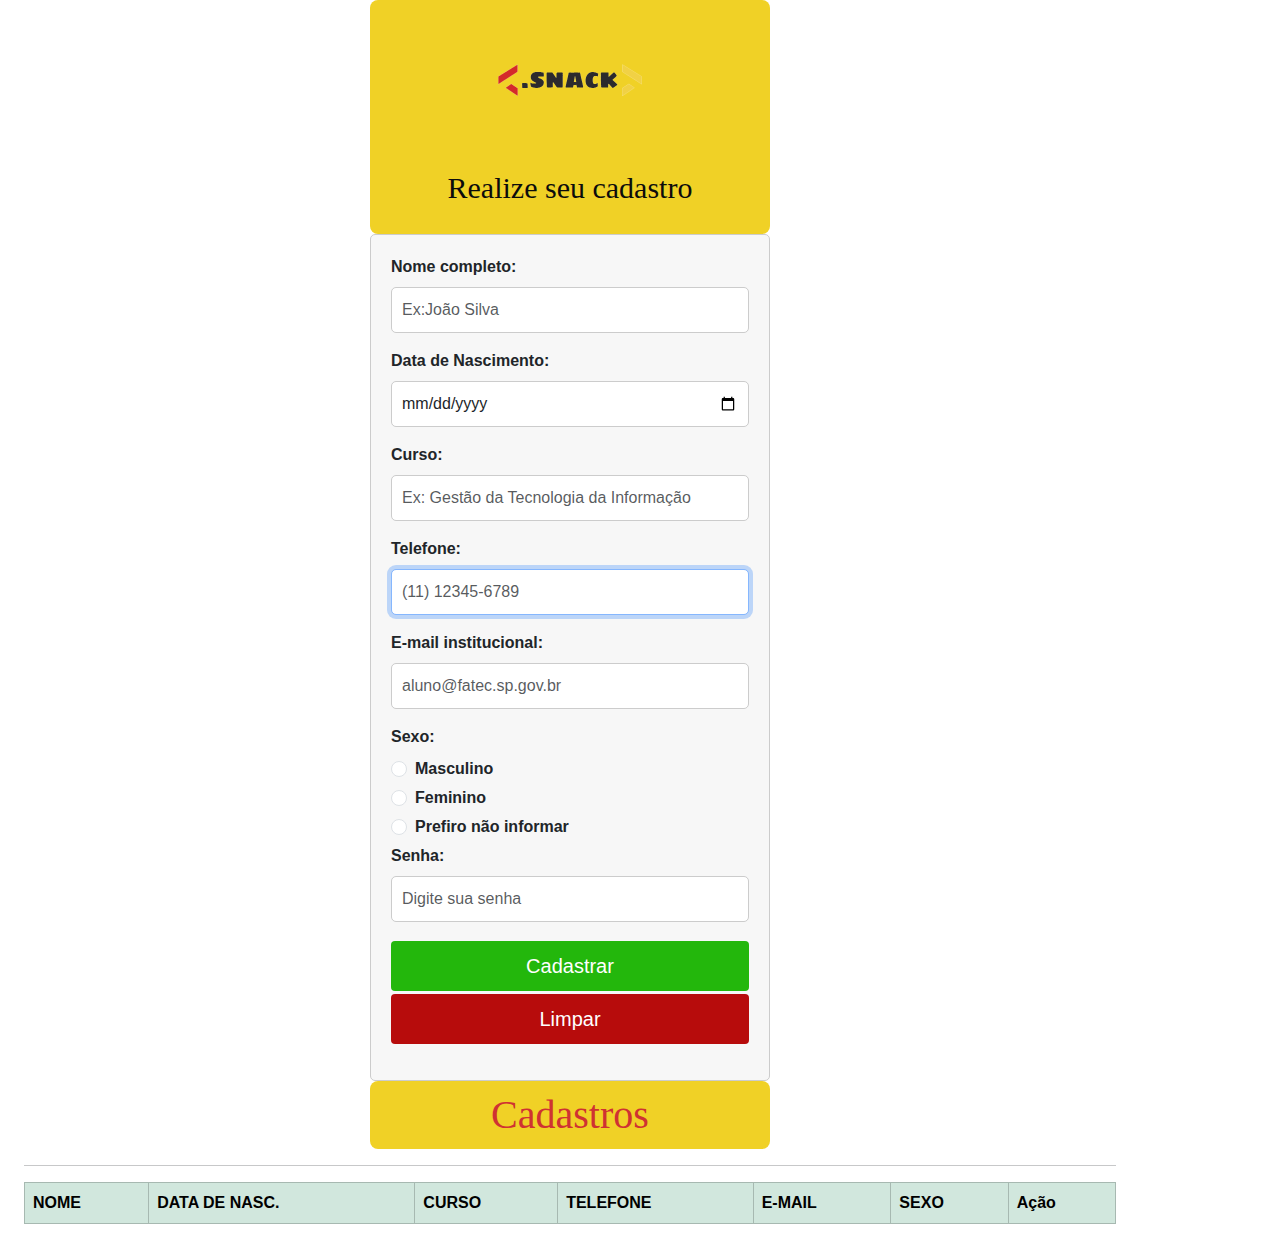
<file: cadastro.html>
<!DOCTYPE html>
<html lang="pt-br">
<head>
    <meta charset="UTF-8">
    <meta name="viewport" content="width=device-width, initial-scale=1.0">
    <title>Cadastre-se na DotSnack</title>
    <!-- Bootstrap 5 CSS -->
    <link rel="stylesheet" href="https://cdn.jsdelivr.net/npm/bootstrap@5.2.3/dist/css/bootstrap.min.css">
    <link rel="stylesheet" href="style.css">
    <link rel="icon" type="image/png" sizes="16x16" href="dotsnack.png">
</head>
<body>
    <nav class="navbar-container container">
        <div class="titulo text-center">
            <a href="index.html"><img src="dotsnack.png" alt="DotSnack" class="img" width="150px"></a>
            <h1 class="cadastro">Realize seu cadastro</h1>
        </div>
        <!-- Mensagem de sucesso (inicialmente oculta) -->
        <div class="success-message cadastro text-center" style="display: none;">
            Cadastro realizado com sucesso!
        </div>
        <div class="container">
            <form>
                <div class="mb-3">
                    <label for="nome" class="form-label">Nome completo:</label>
                    <input type="text" class="form-control" id="nome" name="nome" required placeholder="Ex:João Silva">
                </div>
                <div class="mb-3">
                    <label for="Data nasc" class="form-label">Data de Nascimento:</label>
                    <input type="date" class="form-control" id="date" name="date" required>
                </div>
                <div class="mb-3">
                    <label for="endereco" class="form-label">Curso:</label>
                    <input type="text" class="form-control" id="curso" name="Curso" required placeholder="Ex: Gestão da Tecnologia da Informação">
                </div>
                <div class="mb-3">
                    <label for="telefone" class="form-label">Telefone:</label>
                    <input type="tel" class="form-control" id="tel" name="tel" required inputmode="numeric" pattern="\(\d{2}\) \d{5}-\d{4}" placeholder="(11) 12345-6789" autofocus maxlength="11">
                </div>
                
                <div class="mb-3">
                    <label for="email" class="form-label">E-mail institucional:</label>
                    <input type="email" class="form-control" id="email" name="email" required placeholder="aluno@fatec.sp.gov.br">
                </div>
                <label for="sexo" class="form-label">Sexo:</label>
                <div class="form-check">
                    <input class="form-check-input" type="radio" name="sexo" id="sexoMasculino" value="Masculino" required>
                    <label class="form-check-label" for="sexoMasculino">Masculino</label>
                </div>
                <div class="form-check">
                    <input class="form-check-input" type="radio" name="sexo" id="sexoFeminino" value="Feminino" required>
                    <label class="form-check-label" for="sexoFeminino">Feminino</label>
                </div>
                <div class="form-check">
                    <input class="form-check-input" type="radio" name="sexo" id="sexoNaoInformar" value="Prefiro não informar" required>
                    <label class="form-check-label" for="sexoNaoInformar">Prefiro não informar</label>
                </div>
                
                <div class="mb-3">
                    <label for="senha" class="form-label">Senha:</label>
                    <input type="password" class="form-control" id="senha" name="senha" required placeholder="Digite sua senha">
                </div>
                <div class="mb-3 text-center">
                    <input type="submit" value="Cadastrar" id="cad" class="btn btn-success" onclick="salvarCliente()"/>
                    <input type="reset" value="Limpar" id="limpar" class="btn btn-danger" />
                </div>
            </form>
            <div>
                <div> 
                    <h1 class="titulo text-center">
                        Cadastros
                    </h1>
                </div>
                <hr>
                <!--linha-->
                <div id="listagem"></div>
            </div>
        </div>
    </nav>
    <script src="salvarCliente.js"></script>
</body>
</html>
</file>
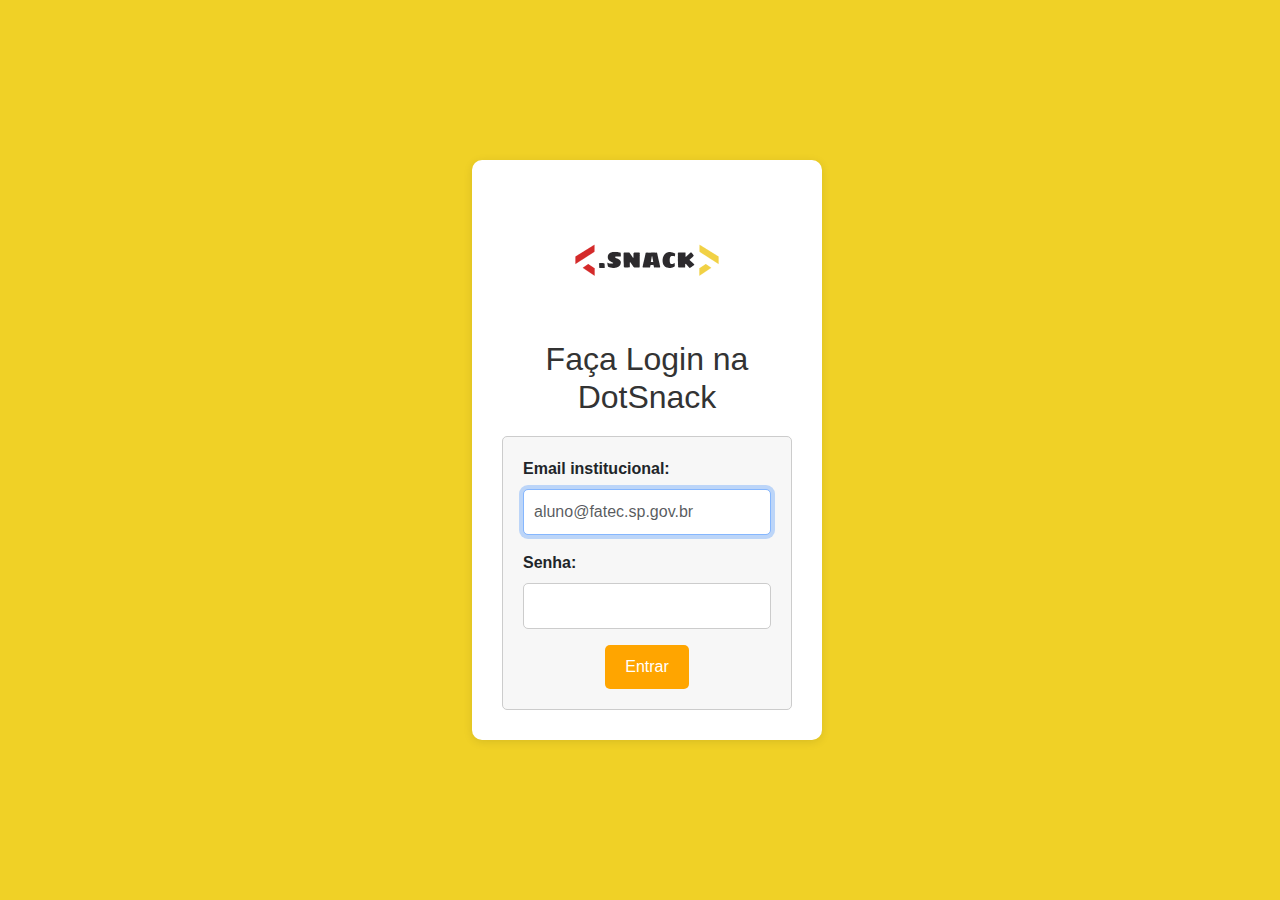
<file: login.html>
<!DOCTYPE html>
<html lang="pt-br" class="bdd">
<head>
    <meta charset="UTF-8">
    <meta name="viewport" content="width=device-width, initial-scale=1.0">
    <title>Logue na DorSnack</title>
    <link rel="stylesheet" href="https://cdn.jsdelivr.net/npm/bootstrap@5.2.3/dist/css/bootstrap.min.css">
    <link rel="stylesheet" href="style.css"> 
    <link rel="icon" type="image/png" sizes="16x16" href="dotsnack.png">
</head>
<body class="bd bdd">
    <div class="container">
        <div class="row justify-content-center align-items-center h-100">
            <div class="col-md-4">
                <div class="container-log">
                  <a href="index.html"> <img src="dotsnack.png" width="150px"></a> 
                    <h2 class="text-center">Faça Login na DotSnack</h2>
                    <form id="login-form">
                        <div class="mb-3">
                            <label for="email" class="form-label">Email institucional:</label>
                            <input type="text" class="form-control" id="email" name="email" required autofocus placeholder="aluno@fatec.sp.gov.br">
                        </div>
                        <div class="mb-3">
                            <label for="senha" class="form-label">Senha:</label>
                            <input type="password" class="form-control" id="senha" name="senha" required >
                        </div>
                        <div class="text-center">
                            <button type="button" class="btn btn-login-log" onclick="validaLogin()">Entrar</button>
                        </div>
                    </form>
                </div>
            </div>
        </div>
    </div>
    <script src="login.js"></script>
</body>
</html>
</file>
<file: style.css>
/* Definição de variáveis de cores */
:root {
    --primaryColor: #f0d126;
    --secondaryColor: #e03d20;
    --whiteColor: #fff;
    --blackColor: #000;
    --softGreenColor: #e8f3f1;
    --darkGreyColor: #a7a7a7;
    --greyColor: #f5f5ff;
}

/* Definição de estilos globais para todos os elementos */
* {
    margin: 0;
    padding: 0;
    box-sizing: border-box;
    outline: none;
    font-family: 'Open Sans', sans-serif;
}

/* Estilos para o corpo da página */
body {
    width: 100%;
    height: auto;
    display: flex;
}

/* Estilos para a barra lateral */
.sidebar {
    height: 100%;
    width: 250px;
    display: flex;
    flex-direction: column;
    justify-content: space-between;
    position: fixed;
    top: 0;
    left: 0;
    padding: 2%;
    background-color: var(--primaryColor);
    color: var(--blackColor);
}


/* Estilos para os menus da barra lateral */
.sidebar-menus {
    display: flex;
    flex-direction: column;
}

.sidebar-menus a, .sidebar-logout a {
    padding: 5% 8%;
    margin: 0.5rem 0;
    display: flex;
    align-items: center;
    justify-content: flex-start;
    gap: 1rem;
    text-decoration: none;
    color: var(--blackColor);
}

.sidebar-menus a ion-icon, .sidebar-logout a ion-icon {
    font-size: 20px;
}

.sidebar-menus a:hover, .sidebar-logout a:hover {
    background-color: var(--secondaryColor);
    border-radius: 50px;
}

/* Estilos para a barra principal */
.main {
    width: 100%;
    height: max-content;
    min-height: 100vh;
    padding: 2%;
    background-color: #afafaf88;
    margin-left: 250px;
}

/* Estilos para a barra de navegação principal */
.main-navbar {
    display: flex;
    justify-content: space-between;
    align-items: center;
}

/* Estilos para o botão de menu compatível com dispositivos móveis */
.menu-toggle {
    display: none;
}

/* Estilos para a barra de pesquisa */
.search {
    width: 60%;
    height: 40px;
    display: flex;
    justify-content: space-around;
    background-color: var(--whiteColor);
    border-radius: 20px;
}

.search input {
    width: 80%;
    height: 100%;
    padding: 20px;
    border: none;
    border-radius: 20px;
}

.search-btn {
    background-color: var(--secondaryColor);
    color: var(--whiteColor);
    border: none;
    border-radius: 20px;
    width: 120px;
    cursor: pointer;
}

.search:hover {
    box-shadow: rgba(149, 157, 165, 0.2) 0px 8px 24px;
}

.search-btn:hover {
    background-color: var(--primaryColor    );
}

/* Estilos para o ícone de perfil na barra de navegação */
.profile {
    display: flex;
    align-items: center;
    gap: 0.5rem;
    border: none;
}

/* Estilos para os ícones de carrinho e usuário na barra de navegação */
.cart, .user {
    display: flex;
    justify-content: center;
    align-items: center;
    background-color: var(--whiteColor);
    font-size: 20px;
    color: var(--primaryColor);
    text-decoration: none;
    padding: 0 10px;
    height: 40px;
    border-radius: 20px;
    border: none;
    cursor: pointer;
}

.cart:hover, .user:hover {
    box-shadow: rgba(149, 157, 165, 0.2) 0px 8px 24px;
}

/* Estilos para o destaque principal */
.main-highlight {
    margin: 3% 0;
    padding: 2%;
    background-color: var(--secondaryColor);
    border-radius: 8px;
    
}

/* Estilos para o cabeçalho do destaque principal */
.main-header {
    display: flex;
    width: 100%;
    justify-content: space-between;
    align-items: center;
}

/* Estilos para o título principal */
.main-title {
    font-size: 20px;
    color: #ffffff;
}

/* Estilos para os ícones de seta no destaque principal */
.main-arrow {
    font-size: 20px;
    color: #ffffff;
}

.back, .next {
    cursor: pointer;
}

.back:hover, .next:hover {
    color: var(--primaryColor);
}

/* Estilos para o contêiner do destaque */
.highlight-wrapper {
    width: 100%;
    display: flex;
    padding: 1%;
    border-radius: 8px;
    gap: 1.5;
    overflow: hidden;

}

/* Estilos para os cartões de destaque */
.highlight-card {
    display: flex;
    flex-direction: row;
    min-width: 200px;
    width: 80%;
    height: 100%;
    gap: 1rem;
    border-radius: 8px;
    padding: 1%;
    background-color: #ffffff;
    margin: 3px;
cursor: pointer;
}

/* Estilos para as imagens nos cartões de destaque */
.highlight-img {
    width: 40px;
    height: 40px;
    border-radius: 8px;
    object-fit: cover;
    object-position: center;

}

/* Estilos para os títulos nos cartões de destaque */
.highlight-desc h4 {
    color: var(--primaryColor);
}   

/* Estilos para os preços nos cartões de destaque */
.highlight-desc p {
    color: var(--blackColor);
    font-size: 13px;
}

/* Estilos de hover para os cartões de destaque */
.highlight-card:hover {
    background-color: #dedede;
    box-shadow: rgba(128, 126, 126, 0.2) 0px 2px 8px 0px;
}
.main-menus {
    min-height: 100%;
    background-color: var(--whiteColor);
    padding: 2%;
    border-radius: 8px;

}
.main-title2 {
    font-size: 20px;
    color: var(--secondaryColor);

}

.main-filter {
    width: 100%;
    display: flex;
    flex-direction: row;
    justify-content: center;
    align-items: center;
    margin-top: 1.5rem;
    gap: 1rem;
}

.back-menus, .next-menus {
    cursor: pointer;
    color: var(--secondaryColor);


}

.back-menus:hover, .next-menus:hover {
    color: var(--primaryColor);
}

.filter-wrapper {
    display: flex;
    justify-content: flex-start;
    overflow-x: hidden; /* Alterado para rolagem horizontal */
    width: 100%;
    height: 100%;
    gap: 1.2rem;
  

    
}

.filter-card {
    display: flex;
    flex-direction: column;
    align-items: center;
    justify-content: space-around;
    min-width: 80px;
    height: 100%;
    background-color: var(--primaryColor);
    color: #ffffff;
    border-radius: 8px;
    border: #c5ad22;
    font-size: 14px;
    cursor: pointer;
    margin: 4px;
    
    
}
.filter-icon {
    display: flex;
    justify-content: center;
    align-items: center;
    width: 80%;
    height: 80%;
    font-size: 30px;
    background-color:#ffffff;
    color:#c5ad22;
    border-radius: 8px;
    margin-top: 7px;
    margin-bottom: 7px;
        
}

.filter-card:hover {
    background-color: #e03d20;
    .filter-icon{
        color:#e03d20;
    }
}
.divider{
    margin: 1rem 0;
    height: 1px;
    width: 100%;
    background-color: var(--primaryColor);
    border: none;
}
.main-detail{

    margin: 1rem 0 1.5rem 0;

}
.detail-wrapper{

    display: grid;
    grid-template-columns: repeat(auto-fit, minmax(250px, 1fr));
    width: 100%;
    margin-top: 1rem;
    gap: 2%;
    border-radius: 8px;

}
.detail-card{

    min-height: 280px;
    height: 100%;
    background-color: var(--whiteColor);
    border-radius: 8px;
    margin: 1% 0;
    box-shadow: rgba(128, 126, 126, 0.2) 0px 2px 8px 0px;
    cursor: pointer;
}
.detail-image{
    width: 100%;
    height: 180px;
    border-radius: 8px;
    object-fit: cover;
    object-position: center;
    filter: brightness(0.8);
}

.detail-desc{
    display: flex;
    justify-content: space-between;
    align-items: flex-start;
    padding: 3%;
    width: 100%;
}
.detail-sub{
    font-size: 12px;
    color:var(--primaryColor);
    letter-spacing: 0.5;
    margin: 1% 0;
}
.preco{
    color:var(--primaryColor);
}
.detail-favorites{
    font-size: 34px;

}
.detail-card:hover{

box-shadow: rgba(149, 157, 165, 0.2) 0px 8px 24px;


}
.detail-card:hover .detail-image{
    filter: opacity(1);

}
.detail-card:hover .detail-name h4{
    color: var(--secondaryColor);

}
.detail-card:hover .preco{
    letter-spacing: 2.0;
}

.cad{

    font-size: 16px;
    color: #c5ad22;
}



/* CADASTRO*/

@import url('https://fonts.googleapis.com/css2?family=Big+Shoulders+Stencil+Display:wght@700;800&family=Dela+Gothic+One&family=Lexend:wght@100&family=Reem+Kufi+Fun&display=swap');
@import url('https://fonts.googleapis.com/css2?family=Young+Serif&display=swap');


.navbar-container {
    position: absolute;
    justify-content: center; /* Centraliza horizontalmente */
    
}


/* Estilo para a div de título */
.titulo {
    text-align: center;
    background-color: #f0d126;
    color: #cf3232;
    padding: 10px;
    border-radius: 8px;
    font-family: 'Young Serif', serif;
    max-width: 400PX;
    margin: 0 auto;
}

/* Estilo para o formulário */
form {
   max-width: 400PX;
    margin: 0 auto;
    padding: 20px;
    background-color: #f7f7f7;
    border: 1px solid #ccc;
    border-radius: 5px;
    
    
}

/* Estilo para os rótulos */
label {
    display: flex;
    margin-bottom: 5px;
    font-weight: bold;
   
}

/* Estilo para os campos de entrada */
input[id="nome"],
input[id="date"],
input[id="tel"],
input[id="email"],
input[id="curso"],
input[id="senha"]{
    width: 100%;
    padding: 10px;
    margin-bottom: 15px;
    border: 1px solid #ccc;
    border-radius: 5px;
}

/* Estilo para os botões */
input[id=cad]{
    width: 100%;
    padding: 10px;
    background-color: #23b70c;
    color: #fff;
    border: none;
    border-radius: 4px;
    cursor: pointer;
    margin-top: 3px;
    font-size: 20px;
}
input[id=limpar]{
    width: 100%;
    padding: 10px;
    background-color: #b70c0c;
    color: #fff;
    border: none;
    border-radius: 4px;
    cursor: pointer;
    margin-top: 3px;
    font-size: 20px;
}

input[id=cad]:hover{
    background-color: #56da21;
}
input[id=limpar]:hover {
    background-color: #b70c0cca;
}

.cadastro{

    text-align: center;
    color:#0c0c0c;
    display: block;
    font-family: 'Young Serif', serif;
    border-color: #f0d126;
    padding: 10px;
    font-size: 30px;
    background-color:#f0d126 ;
    cursor: pointer;
  
}

.sexo{

    text-align: left;
    font-size: 16px;
    margin: 10px;
    display: inline-block;
}

/* PARA CELULAR*/

@media screen and (max-width: 640px) {

    .sidebar{
        display:none;
    }
    .main{
        margin-left: 0;
    }
    .menu-toggle{
        display: block;
        text-decoration: none;
        font-size: 20px;
        background-color: #e8f3f1;
        color: var(--primaryColor);
        display: flex;
        justify-content: center;
        align-items: center;
        padding: 0 10px;
        height: 40px;
        border-radius: 50%;
        z-index: 3;
    }
    .sidebar.active{
        display: flex;
        z-index: 10;
    }
    /* Estilos para a barra lateral quando aberta */
.sidebar-open {
    transform: translateX(0);
}

/* Estilos para esconder a barra lateral */
.sidebar {
    /* ... (seus estilos existentes) ... */
    transform: translateX(-100%);
    transition: transform 0.3s ease-in-out;
}
.cart, .user {

    font-size: 12px;
    
}

}



/* TELA DE LOGIN */

.bdd{
    height: 100%;
    margin: 0;
    padding: 0;
}

.bd{
    background-color: #f0d126;
    font-family: Arial, sans-serif;
    display: flex;
    justify-content: center;
    align-items: center;
}

.container-log {
    background-color:#ffffff;
    border-radius: 10px;
    box-shadow: 0 2px 10px rgba(0, 0, 0, 0.1);
    padding: 30px;
    width: 350px;
    text-align: center;
    margin-left: 10px;
}

.container-log h2 {
    color: #333;
    margin-bottom: 20px;
}

.form-group-log {
    margin-bottom: 20px;
}

.form-group-log label {
    font-weight: bold;
    display: block;
    margin-bottom: 5px;
}

.form-group-log input {
    width: 100%;
    padding: 10px;
    border: 1px solid #ccc;
    border-radius: 5px;
}

.btn-login-log {
    background-color: #FFA500;
    color: #fff;
    border: none;
    padding: 10px 20px;
    border-radius: 5px;
    cursor: pointer;
    transition: background-color 0.3s;
}

.btn-login-log:hover {
    background-color: #915308fc;
}
</file>
